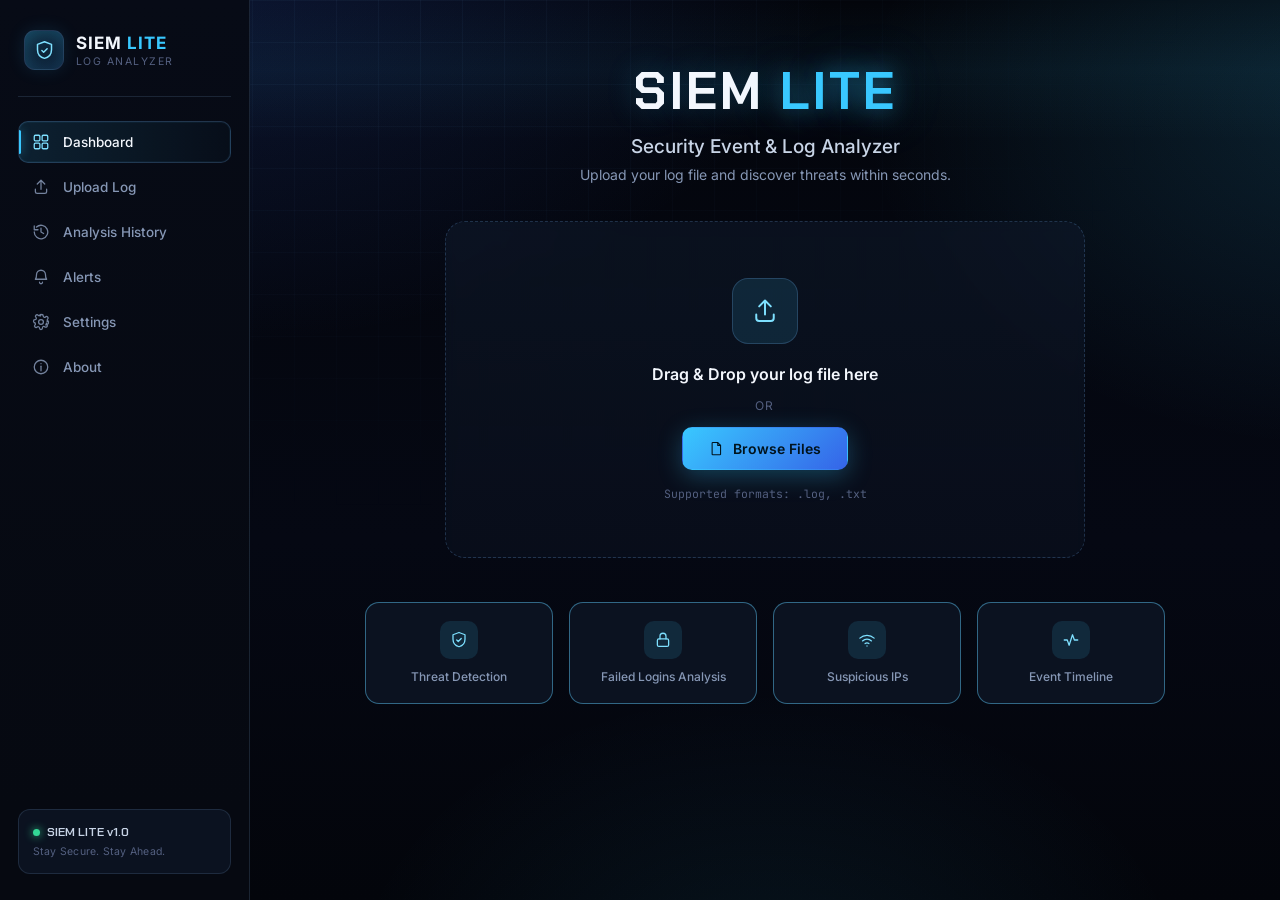
<file: templates/index.html>
<!DOCTYPE html>
<html lang="en">
<head>
<meta charset="UTF-8" />
<meta name="viewport" content="width=device-width, initial-scale=1.0" />
<title>SIEM Lite — Security Event &amp; Log Analyzer</title>
<style>
  @import url('https://fonts.googleapis.com/css2?family=Chakra+Petch:wght@400;500;600;700&family=Inter:wght@400;500;600;700;800&family=JetBrains+Mono:wght@400;500;600&display=swap');

  /* ============ TOKENS ============ */
  :root{
    --bg-void:#03050b;
    --bg-deep:#070b16;
    --bg-panel:#0b1220;
    --bg-panel-raised:#101a2c;
    --bg-panel-hover:#131f34;
    --border-soft:rgba(149, 194, 243, 0.14);
    --border-med:rgba(110,168,230,.24);
    --border-strong:rgba(96,207,255,.45);
    --accent:#39c8ff;
    --accent-2:#7ee0ff;
    --accent-dim:rgba(57,200,255,.12);
    --accent-glow:rgba(57,200,255,.55);
    --blue-deep:#3564e8;
    --critical:#fb4a5b;
    --critical-dim:rgba(251,74,91,.14);
    --high:#ff9d42;
    --high-dim:rgba(255,157,66,.14);
    --medium:#ffd23f;
    --medium-dim:rgba(255,210,63,.14);
    --low:#4a8dff;
    --low-dim:rgba(74,141,255,.14);
    --good:#33d996;
    --text-0:#f3f7fd;
    --text-1:#c8d4e6;
    --text-2:#8697b5;
    --text-3:#546080;
    --font-display:'Chakra Petch',sans-serif;
    --font-body:'Inter',sans-serif;
    --font-mono:'JetBrains Mono',monospace;
    --ease:cubic-bezier(.4,0,.2,1);
    --sidebar-w:250px;
    --sidebar-w-rail:76px;
  }

  *,*::before,*::after{box-sizing:border-box;}
  html,body{height:100%;}
  body{
    margin:0;
    background:var(--bg-void);
    color:var(--text-1);
    font-family:var(--font-body);
    -webkit-font-smoothing:antialiased;
    overflow-x:hidden;
  }
  h1,h2,h3,h4{margin:0;font-family:var(--font-display);color:var(--text-0);}
  p{margin:0;}
  ul{list-style:none;margin:0;padding:0;}
  button{font-family:inherit;}
  a{color:inherit;text-decoration:none;}
  ::selection{background:var(--accent);color:#00131c;}

  ::-webkit-scrollbar{width:10px;height:10px;}
  ::-webkit-scrollbar-track{background:transparent;}
  ::-webkit-scrollbar-thumb{background:var(--border-med);border-radius:10px;}
  ::-webkit-scrollbar-thumb:hover{background:var(--border-strong);}

  :focus-visible{outline:2px solid var(--accent);outline-offset:2px;border-radius:4px;}

  svg.icon{width:18px;height:18px;stroke:currentColor;fill:none;stroke-width:1.7;stroke-linecap:round;stroke-linejoin:round;flex-shrink:0;}

  /* ============ AMBIENT BACKGROUND ============ */
  .ambient{
    position:fixed;inset:0;z-index:0;pointer-events:none;
    background:
      radial-gradient(1100px 700px at 14% -8%, rgba(53,100,232,.20), transparent 60%),
      radial-gradient(900px 620px at 106% 12%, rgba(57,200,255,.14), transparent 55%),
      radial-gradient(700px 500px at 60% 110%, rgba(57,200,255,.08), transparent 60%),
      linear-gradient(180deg,#03050b, #050813 60%, #03050b);
  }
  .ambient::before{
    content:'';position:absolute;inset:0;
    background-image:
      linear-gradient(rgba(110,168,230,.055) 1px, transparent 1px),
      linear-gradient(90deg, rgba(110,168,230,.055) 1px, transparent 1px);
    background-size:42px 42px;
    mask-image:radial-gradient(1100px 700px at 30% 0%, black, transparent 75%);
  }
  .ambient::after{
    content:'';position:absolute;left:0;right:0;height:140px;
    background:linear-gradient(180deg, transparent, rgba(57,200,255,.05), transparent);
    animation:scan 9s linear infinite;
  }
  @keyframes scan{0%{top:-160px;}100%{top:100vh;}}

  /* ============ APP SHELL ============ */
  .app{position:relative;z-index:1;display:flex;min-height:100vh;}

  /* ---------- SIDEBAR ---------- */
  .sidebar{
    width:var(--sidebar-w);flex-shrink:0;
    background:linear-gradient(180deg, var(--bg-deep), #060911 90%);
    border-right:1px solid var(--border-soft);
    display:flex;flex-direction:column;
    padding:26px 18px;
    position:sticky;top:0;height:100vh;
    transition:width .3s var(--ease);
    z-index:40;
  }
  .brand{display:flex;align-items:center;gap:12px;padding:4px 6px 26px;border-bottom:1px solid var(--border-soft);margin-bottom:18px;}
  .brand__mark{
    width:40px;height:40px;flex-shrink:0;border-radius:11px;
    display:flex;align-items:center;justify-content:center;
    background:linear-gradient(155deg, rgba(57,200,255,.18), rgba(53,100,232,.08));
    border:1px solid var(--border-med);
    color:var(--accent-2);
    box-shadow:0 0 22px rgba(57,200,255,.25) inset, 0 0 18px rgba(57,200,255,.12);
  }
  .brand__mark svg{width:21px;height:21px;}
  .brand__text{overflow:hidden;white-space:nowrap;}
  .brand__title{font-size:17px;font-weight:700;letter-spacing:.06em;color:var(--text-0);}
  .brand__title span{color:var(--accent);}
  .brand__sub{font-size:10.5px;color:var(--text-3);letter-spacing:.14em;text-transform:uppercase;margin-top:2px;}

  .nav{flex:1;display:flex;flex-direction:column;gap:3px;margin-top:6px;}
  .nav__item{
    display:flex;align-items:center;gap:13px;
    padding:11px 13px;border-radius:10px;
    color:var(--text-2);font-size:13.5px;font-weight:500;
    cursor:pointer;position:relative;
    border:1px solid transparent;
    transition:background .18s var(--ease),color .18s var(--ease),border-color .18s var(--ease);
    white-space:nowrap;overflow:hidden;
  }
  .nav__item svg{opacity:.85;}
  .nav__item:hover{background:var(--bg-panel-hover);color:var(--text-0);}
  .nav__item.is-active{
    color:var(--text-0);
    background:linear-gradient(90deg, var(--accent-dim), rgba(57,200,255,.02));
    border-color:var(--border-med);
    box-shadow:0 0 0 1px rgba(57,200,255,.05) inset;
  }
  .nav__item.is-active::before{
    content:'';position:absolute;left:-1px;top:8px;bottom:8px;width:3px;border-radius:3px;
    background:var(--accent);box-shadow:0 0 10px var(--accent-glow);
  }
  .nav__item.is-active svg{color:var(--accent-2);opacity:1;}
  .nav__label{overflow:hidden;text-overflow:ellipsis;}

  .sidebar__foot{
    margin-top:16px;padding:14px 14px 15px;border-radius:12px;
    background:var(--bg-panel);border:1px solid var(--border-soft);
    overflow:hidden;white-space:nowrap;
  }
  .sidebar__foot-title{font-family:var(--font-display);font-size:12.5px;font-weight:600;color:var(--text-1);display:flex;align-items:center;gap:7px;}
  .status-dot{width:7px;height:7px;border-radius:50%;background:var(--good);box-shadow:0 0 8px var(--good);flex-shrink:0;animation:pulse-dot 2.2s ease-in-out infinite;}
  @keyframes pulse-dot{0%,100%{opacity:1;}50%{opacity:.35;}}
  .sidebar__foot-sub{font-size:10.5px;color:var(--text-3);margin-top:5px;letter-spacing:.03em;}

  .rail-toggle{display:none;}

  /* ---------- MOBILE TOPBAR ---------- */
  .mobile-topbar{display:none;}

  /* ---------- MAIN ---------- */
  .main{flex:1;min-width:0;padding:34px 40px 60px;position:relative;}

  .screen{display:none;}
  .screen.is-active{display:block;animation:fade-up .5s var(--ease);}
  @keyframes fade-up{from{opacity:0;transform:translateY(10px);}to{opacity:1;transform:translateY(0);}}

  /* ============ HOME / UPLOAD SCREEN ============ */
  .hero{max-width:760px;margin:2.5vh auto 0;text-align:center;padding:0 10px;}
  .hero__logo{font-family:var(--font-display);font-weight:700;font-size:clamp(34px,5vw,52px);letter-spacing:.05em;color:var(--text-0);text-shadow:0 0 30px rgba(57,200,255,.25);}
  .hero__logo span{color:var(--accent);text-shadow:0 0 24px var(--accent-glow), 0 0 60px rgba(57,200,255,.3);}
  .hero__tagline{margin-top:10px;font-size:clamp(15px,2vw,19px);color:var(--text-1);font-weight:500;}
  .hero__desc{margin-top:8px;font-size:14px;color:var(--text-2);}

  .dropzone{
    margin:38px auto 0;max-width:640px;
    border:1.5px dashed var(--border-med);
    border-radius:20px;
    padding:56px 30px;
    background:linear-gradient(180deg, rgba(16,26,44,.55), rgba(11,18,32,.55));
    backdrop-filter:blur(6px);
    cursor:pointer;
    transition:border-color .25s var(--ease), box-shadow .25s var(--ease), background .25s var(--ease), transform .2s var(--ease);
    position:relative;
    text-align:center;
  }
  .dropzone:hover{border-color:var(--border-strong);}
  .dropzone.is-dragover{
    border-color:var(--accent);
    background:linear-gradient(180deg, rgba(57,200,255,.09), rgba(11,18,32,.6));
    box-shadow:0 0 0 1px rgba(57,200,255,.2) inset, 0 0 50px rgba(57,200,255,.18);
    transform:scale(1.012);
  }
  .dropzone.is-error{border-color:var(--critical);box-shadow:0 0 40px rgba(251,74,91,.18);}
  .dropzone__icon{
    width:66px;height:66px;margin:0 auto 20px;border-radius:16px;
    display:flex;align-items:center;justify-content:center;
    background:var(--accent-dim);border:1px solid var(--border-med);
    color:var(--accent-2);
    animation:float 3.6s ease-in-out infinite;
  }
  @keyframes float{0%,100%{transform:translateY(0);}50%{transform:translateY(-7px);}}
  .dropzone__icon svg{width:30px;height:30px;}
  .dropzone__title{font-size:16px;color:var(--text-0);font-weight:600;font-family:var(--font-body);}
  .dropzone__or{font-size:12px;color:var(--text-3);margin:14px 0;text-transform:uppercase;letter-spacing:.12em;}
  .btn{
    display:inline-flex;align-items:center;gap:9px;justify-content:center;
    padding:12px 26px;border-radius:10px;border:1px solid var(--border-med);
    font-size:14px;font-weight:600;cursor:pointer;transition:all .2s var(--ease);
  }
  .btn-primary{
    background:linear-gradient(135deg, var(--accent), var(--blue-deep));
    color:#01131d;border-color:transparent;
    box-shadow:0 6px 24px rgba(57,200,255,.28);
  }
  .btn-primary:hover{filter:brightness(1.08);transform:translateY(-1px);box-shadow:0 10px 30px rgba(57,200,255,.38);}
  .btn-ghost{background:var(--bg-panel-raised);color:var(--text-1);}
  .btn-ghost:hover{background:var(--bg-panel-hover);color:var(--text-0);border-color:var(--border-strong);}
  .dropzone__formats{margin-top:16px;font-size:11.5px;color:var(--text-3);font-family:var(--font-mono);}

  .features{
    display:grid;grid-template-columns:repeat(4,1fr);gap:16px;
    max-width:800px;margin:44px auto 0;
  }
  .feature{
    padding:18px 14px;border-radius:14px;text-align:center;
    background:var(--bg-panel);border:1px solid var(--border-strong);
    transition:border-color .2s var(--ease), transform .2s var(--ease);
  }
  .feature:hover{border-color:var(--border-med);transform:translateY(-3px);}
  .feature__icon{
    width:38px;height:38px;margin:0 auto 10px;border-radius:10px;
    display:flex;align-items:center;justify-content:center;
    background:var(--accent-dim);color:var(--accent-2);
  }
  .feature__icon svg{width:18px;height:18px;}
  .feature__label{font-size:12px;color:var(--text-2);font-weight:500;line-height:1.35;}

  /* ============ SCAN OVERLAY ============ */
  .scan-overlay{
    position:fixed;inset:0;z-index:100;
    background:rgba(3,5,11,.86);backdrop-filter:blur(4px);
    display:flex;align-items:center;justify-content:center;
    opacity:0;pointer-events:none;transition:opacity .35s var(--ease);
  }
  .scan-overlay.is-visible{opacity:1;pointer-events:all;}
  .scan-card{
    width:min(520px,90vw);padding:34px 34px 30px;border-radius:18px;
    background:var(--bg-panel-raised);border:1px solid var(--border-med);
    box-shadow:0 30px 80px rgba(0,0,0,.5), 0 0 60px rgba(57,200,255,.08);
  }
  .scan-card__head{display:flex;align-items:center;gap:14px;margin-bottom:22px;}
  .scan-radar{width:44px;height:44px;border-radius:50%;border:2px solid var(--border-med);position:relative;flex-shrink:0;display:flex;align-items:center;justify-content:center;color:var(--accent-2);}
  .scan-radar::before{content:'';position:absolute;inset:-2px;border-radius:50%;border:2px solid transparent;border-top-color:var(--accent);animation:spin 1.1s linear infinite;}
  .scan-radar svg{width:19px;height:19px;}
  @keyframes spin{to{transform:rotate(360deg);}}
  .scan-card__file{font-size:14px;color:var(--text-0);font-weight:600;}
  .scan-card__meta{font-size:11.5px;color:var(--text-3);font-family:var(--font-mono);margin-top:2px;}

  .scan-log{height:150px;font-family:var(--font-mono);font-size:12.5px;color:var(--text-2);line-height:1.9;overflow:hidden;}
  .scan-log__line{opacity:0;transform:translateY(4px);transition:opacity .3s var(--ease), transform .3s var(--ease);display:flex;gap:8px;}
  .scan-log__line.is-shown{opacity:1;transform:translateY(0);}
  .scan-log__line .chev{color:var(--accent);flex-shrink:0;}
  .scan-log__line.is-done{color:var(--good);}

  .scan-progress{margin-top:20px;}
  .scan-progress__track{height:6px;border-radius:6px;background:var(--bg-panel);overflow:hidden;border:1px solid var(--border-soft);}
  .scan-progress__fill{height:100%;width:0%;border-radius:6px;background:linear-gradient(90deg,var(--blue-deep),var(--accent));box-shadow:0 0 14px var(--accent-glow);transition:width .25s linear;}
  .scan-progress__pct{margin-top:9px;font-size:11.5px;color:var(--text-3);font-family:var(--font-mono);display:flex;justify-content:space-between;}

  /* ============ DASHBOARD SCREEN ============ */
  .dash-head{display:flex;align-items:flex-start;justify-content:space-between;gap:20px;flex-wrap:wrap;margin-bottom:26px;}
  .dash-head h1{font-size:26px;letter-spacing:.02em;}
  .dash-head__sub{font-size:13.5px;color:var(--text-2);margin-top:6px;}
  .dash-head__actions{display:flex;gap:10px;}

  .stat-grid{display:grid;grid-template-columns:repeat(5,1fr);gap:16px;margin-bottom:20px;}
  .card{
    background:var(--bg-panel);border:1px solid var(--border-soft);border-radius:16px;
    padding:20px 20px 18px;position:relative;overflow:hidden;
  }
  .stat-card{display:flex;flex-direction:column;gap:6px;}
  .stat-card__top{display:flex;align-items:center;justify-content:space-between;}
  .stat-card__label{font-size:11.5px;color:var(--text-2);text-transform:uppercase;letter-spacing:.09em;font-weight:600;}
  .stat-card__icon{width:30px;height:30px;border-radius:8px;display:flex;align-items:center;justify-content:center;background:var(--accent-dim);color:var(--accent-2);}
  .stat-card__icon svg{width:15px;height:15px;}
  .stat-card__value{font-family:var(--font-display);font-size:30px;font-weight:700;color:var(--text-0);letter-spacing:.01em;}
  .stat-card__delta{font-size:12px;font-weight:600;display:flex;align-items:center;gap:4px;}
  .delta-up-bad{color:var(--critical);}
  .delta-up-good{color:var(--good);}
  .delta-down-good{color:var(--good);}
  .delta-flat{color:var(--text-3);}

  .stat-card--score .stat-card__top{margin-bottom:2px;}
  .score-wrap{display:flex;align-items:center;gap:14px;}
  .score-ring{width:64px;height:64px;flex-shrink:0;position:relative;}
  .score-ring svg{width:100%;height:100%;transform:rotate(-90deg);}
  .score-ring__value{position:absolute;inset:0;display:flex;align-items:center;justify-content:center;font-family:var(--font-display);font-size:16px;font-weight:700;color:var(--text-0);}
  .risk-badge{display:inline-flex;align-items:center;gap:5px;font-size:10.5px;font-weight:700;letter-spacing:.05em;text-transform:uppercase;padding:3px 9px;border-radius:20px;margin-top:2px;}
  .risk-badge.high{background:var(--high-dim);color:var(--high);}
  .risk-badge.critical{background:var(--critical-dim);color:var(--critical);}
  .risk-badge.medium{background:var(--medium-dim);color:var(--medium);}
  .risk-badge.low{background:var(--low-dim);color:var(--low);}

  .chart-grid{display:grid;grid-template-columns:1.05fr 1.55fr 1.2fr;gap:16px;margin-bottom:20px;align-items:stretch;}
  .card__head{display:flex;align-items:center;justify-content:space-between;margin-bottom:16px;}
  .card__title{font-size:13.5px;font-weight:600;color:var(--text-0);font-family:var(--font-body);}
  .card__hint{font-size:11px;color:var(--text-3);}

  .donut-wrap{display:flex;align-items:center;gap:18px;}
  .donut{width:132px;height:132px;flex-shrink:0;position:relative;}
  .donut svg{width:100%;height:100%;transform:rotate(-90deg);}
  .donut__center{position:absolute;inset:0;display:flex;flex-direction:column;align-items:center;justify-content:center;}
  .donut__center-val{font-family:var(--font-display);font-size:17px;font-weight:700;color:var(--text-0);}
  .donut__center-lbl{font-size:9px;color:var(--text-3);text-transform:uppercase;letter-spacing:.08em;}
  .legend{display:flex;flex-direction:column;gap:10px;flex:1;}
  .legend__row{display:flex;align-items:center;gap:9px;font-size:12.5px;}
  .legend__swatch{width:9px;height:9px;border-radius:3px;flex-shrink:0;}
  .legend__name{color:var(--text-1);flex:1;}
  .legend__val{color:var(--text-2);font-family:var(--font-mono);font-size:11.5px;}

  .linechart{width:100%;height:168px;}
  .linechart svg{width:100%;height:100%;overflow:visible;}
  .linechart__labels{display:flex;justify-content:space-between;margin-top:6px;font-size:10px;color:var(--text-3);font-family:var(--font-mono);}

  .barchart{display:flex;flex-direction:column;gap:13px;}
  .bar-row__top{display:flex;justify-content:space-between;font-size:12px;margin-bottom:6px;}
  .bar-row__name{color:var(--text-1);}
  .bar-row__val{color:var(--text-2);font-family:var(--font-mono);font-size:11.5px;}
  .bar-track{height:8px;border-radius:8px;background:var(--bg-panel-raised);overflow:hidden;}
  .bar-fill{height:100%;width:0%;border-radius:8px;background:linear-gradient(90deg,var(--blue-deep),var(--accent));box-shadow:0 0 10px rgba(57,200,255,.35);transition:width 1.1s var(--ease);}

  .bottom-grid{display:grid;grid-template-columns:1.55fr 1fr;gap:16px;}

  .ip-table{width:100%;border-collapse:collapse;font-size:12.5px;}
  .ip-table thead th{text-align:left;font-size:10.5px;text-transform:uppercase;letter-spacing:.07em;color:var(--text-3);font-weight:600;padding:0 10px 10px;border-bottom:1px solid var(--border-soft);}
  .ip-table tbody td{padding:12px 10px;border-bottom:1px solid var(--border-soft);color:var(--text-1);vertical-align:middle;}
  .ip-table tbody tr:last-child td{border-bottom:none;}
  .ip-table tbody tr{transition:background .15s var(--ease);}
  .ip-table tbody tr:hover{background:var(--bg-panel-hover);}
  .ip-mono{font-family:var(--font-mono);color:var(--text-0);font-size:12px;}
  .risk-pill{display:inline-flex;align-items:center;gap:5px;font-size:10.5px;font-weight:700;padding:3px 9px;border-radius:20px;text-transform:uppercase;letter-spacing:.04em;}
  .risk-pill::before{content:'';width:6px;height:6px;border-radius:50%;}
  .risk-pill.high{background:var(--high-dim);color:var(--high);}
  .risk-pill.high::before{background:var(--high);}
  .risk-pill.medium{background:var(--medium-dim);color:var(--medium);}
  .risk-pill.medium::before{background:var(--medium);}
  .risk-pill.low{background:var(--low-dim);color:var(--low);}
  .risk-pill.low::before{background:var(--low);}
  .row-actions{display:flex;gap:8px;}
  .icon-btn{width:28px;height:28px;border-radius:7px;display:flex;align-items:center;justify-content:center;background:var(--bg-panel-raised);border:1px solid var(--border-soft);color:var(--text-2);cursor:pointer;transition:all .15s var(--ease);}
  .icon-btn:hover{color:var(--accent-2);border-color:var(--border-med);background:var(--accent-dim);}
  .icon-btn svg{width:14px;height:14px;}
  .icon-btn.danger:hover{color:var(--critical);border-color:rgba(251,74,91,.35);background:var(--critical-dim);}

  .event-list{display:flex;flex-direction:column;gap:2px;}
  .event-item{display:flex;gap:12px;align-items:flex-start;padding:11px 4px;border-bottom:1px solid var(--border-soft);}
  .event-item:last-child{border-bottom:none;}
  .event-item__icon{width:30px;height:30px;border-radius:9px;flex-shrink:0;display:flex;align-items:center;justify-content:center;background:var(--critical-dim);color:var(--critical);}
  .event-item__icon svg{width:14px;height:14px;}
  .event-item__title{font-size:12.5px;color:var(--text-0);font-weight:600;}
  .event-item__time{font-size:11px;color:var(--text-3);font-family:var(--font-mono);margin-top:2px;}

  /* ============ SECTION HEAD (History / Alerts / Settings / About) ============ */
  .section-head{display:flex;align-items:flex-start;justify-content:space-between;gap:20px;flex-wrap:wrap;margin-bottom:24px;}
  .section-head h1{font-size:24px;letter-spacing:.02em;}
  .section-head__sub{font-size:13.5px;color:var(--text-2);margin-top:6px;}
  .section-head__actions{display:flex;gap:10px;}

  /* ---------- empty / loading state ---------- */
  .empty-state{max-width:420px;margin:8vh auto 0;text-align:center;}
  .empty-state__icon{width:60px;height:60px;margin:0 auto 18px;border-radius:16px;background:var(--accent-dim);border:1px solid var(--border-med);display:flex;align-items:center;justify-content:center;color:var(--accent-2);}
  .empty-state__icon svg{width:26px;height:26px;}
  .empty-state h3{font-size:17px;margin-bottom:8px;}
  .empty-state p{font-size:13px;color:var(--text-2);line-height:1.6;}
  .loading-row{text-align:center;padding:40px 0;color:var(--text-3);font-size:13px;}

  /* ---------- history ---------- */
  .history-list{display:flex;flex-direction:column;gap:10px;}
  .history-row{
    display:flex;align-items:center;gap:16px;padding:15px 18px;border-radius:14px;
    background:var(--bg-panel);border:1px solid var(--border-soft);cursor:pointer;
    transition:border-color .2s var(--ease), transform .2s var(--ease), background .2s var(--ease);
  }
  .history-row:hover{border-color:var(--border-med);background:var(--bg-panel-hover);transform:translateX(2px);}
  .history-row__score{
    width:44px;height:44px;border-radius:12px;flex-shrink:0;display:flex;align-items:center;justify-content:center;
    font-family:var(--font-display);font-weight:700;font-size:13.5px;color:#04121b;
  }
  .history-row__body{flex:1;min-width:0;}
  .history-row__file{font-size:13.5px;color:var(--text-0);font-weight:600;white-space:nowrap;overflow:hidden;text-overflow:ellipsis;}
  .history-row__meta{font-size:11.5px;color:var(--text-3);font-family:var(--font-mono);margin-top:3px;}
  .history-row__stats{display:flex;gap:18px;flex-shrink:0;}
  .history-row__stat{text-align:center;min-width:44px;}
  .history-row__stat-val{font-family:var(--font-mono);font-size:13px;color:var(--text-1);}
  .history-row__stat-lbl{font-size:9.5px;color:var(--text-3);text-transform:uppercase;letter-spacing:.06em;margin-top:2px;}

  /* ---------- alerts ---------- */
  .alerts-list{display:flex;flex-direction:column;gap:12px;}
  .alert-card{
    display:flex;gap:14px;align-items:flex-start;padding:16px 18px;border-radius:14px;
    background:var(--bg-panel);border:1px solid var(--border-soft);border-left-width:3px;
  }
  .alert-card.critical{border-left-color:var(--critical);}
  .alert-card.high{border-left-color:var(--high);}
  .alert-card__icon{width:34px;height:34px;border-radius:10px;flex-shrink:0;display:flex;align-items:center;justify-content:center;}
  .alert-card.critical .alert-card__icon{background:var(--critical-dim);color:var(--critical);}
  .alert-card.high .alert-card__icon{background:var(--high-dim);color:var(--high);}
  .alert-card__icon svg{width:16px;height:16px;}
  .alert-card__body{flex:1;min-width:0;}
  .alert-card__title{font-size:13.5px;color:var(--text-0);font-weight:600;}
  .alert-card__meta{font-size:11.5px;color:var(--text-3);margin-top:4px;font-family:var(--font-mono);}
  .alert-card__actions{flex-shrink:0;}

  /* ---------- settings ---------- */
  .form-row{display:grid;grid-template-columns:1fr 1fr;gap:18px;margin-bottom:20px;}
  .form-field{display:flex;flex-direction:column;gap:7px;}
  .form-field--full{grid-column:1 / -1;}
  .form-field label{font-size:12px;font-weight:600;color:var(--text-1);}
  .form-field__hint{font-size:11px;color:var(--text-3);line-height:1.5;}
  .form-input{
    background:var(--bg-panel-raised);border:1px solid var(--border-soft);border-radius:9px;
    padding:10px 13px;color:var(--text-0);font-size:13px;font-family:var(--font-body);width:100%;
    transition:border-color .18s var(--ease);
  }
  .form-input:focus{outline:none;border-color:var(--border-strong);}
  .toggle-row{display:flex;align-items:center;justify-content:space-between;gap:16px;padding:16px 0;border-top:1px solid var(--border-soft);}
  .toggle-row__label{font-size:13px;color:var(--text-0);font-weight:600;}
  .toggle-row__hint{font-size:11.5px;color:var(--text-3);margin-top:2px;}
  .switch{position:relative;width:42px;height:24px;flex-shrink:0;display:inline-block;}
  .switch input{opacity:0;width:0;height:0;position:absolute;}
  .switch__track{position:absolute;inset:0;background:var(--bg-panel-raised);border:1px solid var(--border-med);border-radius:20px;cursor:pointer;transition:background .2s var(--ease);}
  .switch__track::before{content:'';position:absolute;width:16px;height:16px;left:2px;top:2px;background:var(--text-2);border-radius:50%;transition:all .2s var(--ease);}
  .switch input:checked + .switch__track{background:var(--accent-dim);border-color:var(--border-strong);}
  .switch input:checked + .switch__track::before{transform:translateX(18px);background:var(--accent);box-shadow:0 0 8px var(--accent-glow);}
  .settings-actions{display:flex;gap:10px;margin-top:22px;}
  .settings-saved-hint{font-size:11.5px;color:var(--text-3);margin-top:12px;font-family:var(--font-mono);}

  /* ---------- about ---------- */
  .about-hero{text-align:center;max-width:580px;margin:0 auto 30px;}
  .about-hero__badge{width:56px;height:56px;margin:0 auto 16px;border-radius:15px;background:var(--accent-dim);border:1px solid var(--border-med);display:flex;align-items:center;justify-content:center;color:var(--accent-2);}
  .about-hero__badge svg{width:26px;height:26px;}
  .about-hero h2{font-size:22px;margin-bottom:8px;}
  .about-hero p{font-size:13.5px;color:var(--text-2);line-height:1.65;}
  .about-stats{display:grid;grid-template-columns:repeat(3,1fr);gap:16px;max-width:640px;margin:0 auto 28px;}
  .about-stat{padding:18px;border-radius:14px;background:var(--bg-panel);border:1px solid var(--border-soft);text-align:center;}
  .about-stat__val{font-family:var(--font-display);font-size:22px;font-weight:700;color:var(--text-0);}
  .about-stat__lbl{font-size:10.5px;color:var(--text-3);text-transform:uppercase;letter-spacing:.06em;margin-top:4px;}
  .about-card{max-width:640px;margin:0 auto;}
  .about-features{display:flex;flex-direction:column;gap:2px;}
  .about-feature{display:flex;gap:12px;align-items:flex-start;padding:13px 4px;border-bottom:1px solid var(--border-soft);}
  .about-feature:last-child{border-bottom:none;}
  .about-feature__icon{width:30px;height:30px;border-radius:9px;flex-shrink:0;display:flex;align-items:center;justify-content:center;background:var(--accent-dim);color:var(--accent-2);}
  .about-feature__icon svg{width:14px;height:14px;}
  .about-feature__title{font-size:12.5px;color:var(--text-0);font-weight:600;}
  .about-feature__desc{font-size:11.5px;color:var(--text-3);margin-top:2px;line-height:1.5;}

  /* ============ TOAST ============ */
  .toast-stack{position:fixed;bottom:24px;right:24px;z-index:200;display:flex;flex-direction:column;gap:10px;align-items:flex-end;}
  .toast{
    background:var(--bg-panel-raised);border:1px solid var(--border-med);border-radius:11px;
    padding:12px 16px;font-size:13px;color:var(--text-0);
    display:flex;align-items:center;gap:10px;
    box-shadow:0 12px 34px rgba(0,0,0,.4);
    transform:translateX(20px);opacity:0;transition:all .3s var(--ease);
    max-width:320px;
  }
  .toast.is-shown{transform:translateX(0);opacity:1;}
  .toast svg{width:16px;height:16px;color:var(--good);flex-shrink:0;}

  /* ============ RESPONSIVE ============ */
  @media (max-width:1180px){
    .chart-grid{grid-template-columns:1fr 1fr;}
    .chart-grid .card:nth-child(3){grid-column:span 2;}
    .stat-grid{grid-template-columns:repeat(3,1fr);}
  }
  @media (max-width:1020px){
    :root{--sidebar-w:76px;}
    .nav__label,.brand__text,.sidebar__foot{display:none;}
    .brand{justify-content:center;padding-bottom:20px;}
    .nav__item{justify-content:center;padding:12px;}
    .nav__item.is-active::before{left:2px;}
    .sidebar{padding:22px 12px;}
  }
  @media (max-width:860px){
    .stat-grid{grid-template-columns:repeat(2,1fr);}
    .bottom-grid{grid-template-columns:1fr;}
    .features{grid-template-columns:repeat(2,1fr);}
  }
  @media (max-width:760px){
    .sidebar{position:fixed;left:0;top:0;width:min(78vw,290px);transform:translateX(-100%);transition:transform .3s var(--ease);box-shadow:30px 0 60px rgba(0,0,0,.5);}
    .sidebar.is-open{transform:translateX(0);}
    .sidebar .nav__label,.sidebar .brand__text,.sidebar .sidebar__foot{display:block;}
    .sidebar{padding:26px 18px;}
    .nav__item{justify-content:flex-start;}
    .mobile-topbar{
      display:flex;align-items:center;justify-content:space-between;gap:12px;
      position:sticky;top:0;z-index:35;padding:14px 18px;
      background:rgba(5,8,19,.85);backdrop-filter:blur(10px);border-bottom:1px solid var(--border-soft);
      width:100%;
    }
    .mobile-topbar__brand{display:flex;align-items:center;gap:9px;font-family:var(--font-display);font-weight:700;color:var(--text-0);font-size:15px;letter-spacing:.04em;}
    .mobile-topbar__brand svg{width:19px;height:19px;color:var(--accent-2);}
    .hamburger{width:38px;height:38px;border-radius:9px;background:var(--bg-panel-raised);border:1px solid var(--border-soft);color:var(--text-1);display:flex;align-items:center;justify-content:center;cursor:pointer;}
    .app{flex-direction:column;}
    .main{padding:22px 16px 50px;}
    .scrim{position:fixed;inset:0;background:rgba(0,0,0,.5);z-index:39;opacity:0;pointer-events:none;transition:opacity .3s var(--ease);}
    .scrim.is-visible{opacity:1;pointer-events:all;}
  }
  @media (max-width:640px){
    .chart-grid{grid-template-columns:1fr;}
    .chart-grid .card:nth-child(3){grid-column:span 1;}
    .stat-grid{grid-template-columns:1fr 1fr;}
    .dropzone{padding:40px 18px;}
    .features{grid-template-columns:1fr 1fr;}
    .dash-head{flex-direction:column;}
    .section-head{flex-direction:column;}
    .form-row{grid-template-columns:1fr;}
    .about-stats{grid-template-columns:1fr;}
    .history-row{flex-wrap:wrap;}
    .history-row__stats{width:100%;justify-content:space-between;}
  }
  @media (max-width:460px){
    .stat-grid{grid-template-columns:1fr;}
  }

  @media (prefers-reduced-motion:reduce){
    *{animation-duration:.001s !important;animation-iteration-count:1 !important;transition-duration:.001s !important;}
  }
</style>
</head>
<body>

<svg style="display:none">
  <symbol id="i-shield" viewBox="0 0 24 24"><path d="M12 2 4 5v6c0 5 3.4 8.7 8 10 4.6-1.3 8-5 8-10V5l-8-3Z"/><path d="m9 12 2 2 4-4"/></symbol>
  <symbol id="i-grid" viewBox="0 0 24 24"><rect x="3" y="3" width="7.5" height="7.5" rx="1.5"/><rect x="13.5" y="3" width="7.5" height="7.5" rx="1.5"/><rect x="3" y="13.5" width="7.5" height="7.5" rx="1.5"/><rect x="13.5" y="13.5" width="7.5" height="7.5" rx="1.5"/></symbol>
  <symbol id="i-upload" viewBox="0 0 24 24"><path d="M12 15V4"/><path d="m7 8 5-5 5 5"/><path d="M4.5 15v3a2.5 2.5 0 0 0 2.5 2.5h10a2.5 2.5 0 0 0 2.5-2.5v-3"/></symbol>
  <symbol id="i-history" viewBox="0 0 24 24"><path d="M3 12a9 9 0 1 0 3-6.7"/><path d="M3 4v5h5"/><path d="M12 7v5l3.5 2"/></symbol>
  <symbol id="i-bell" viewBox="0 0 24 24"><path d="M6 9a6 6 0 1 1 12 0c0 4.5 1.5 6 1.5 6h-15S6 13.5 6 9Z"/><path d="M10 19a2 2 0 0 0 4 0"/></symbol>
  <symbol id="i-gear" viewBox="0 0 24 24"><circle cx="12" cy="12" r="3.2"/><path d="M19.4 13.5a1.7 1.7 0 0 0 .35 1.9l.06.06a2 2 0 1 1-2.9 2.9l-.06-.06a1.7 1.7 0 0 0-1.9-.35 1.7 1.7 0 0 0-1 1.55V20a2 2 0 1 1-4 0v-.1a1.7 1.7 0 0 0-1.1-1.55 1.7 1.7 0 0 0-1.9.35l-.06.06a2 2 0 1 1-2.9-2.9l.06-.06a1.7 1.7 0 0 0 .35-1.9 1.7 1.7 0 0 0-1.55-1H4a2 2 0 1 1 0-4h.1a1.7 1.7 0 0 0 1.55-1.1 1.7 1.7 0 0 0-.35-1.9l-.06-.06a2 2 0 1 1 2.9-2.9l.06.06a1.7 1.7 0 0 0 1.9.35H10a1.7 1.7 0 0 0 1-1.55V4a2 2 0 1 1 4 0v.1a1.7 1.7 0 0 0 1 1.55 1.7 1.7 0 0 0 1.9-.35l.06-.06a2 2 0 1 1 2.9 2.9l-.06.06a1.7 1.7 0 0 0-.35 1.9V10a1.7 1.7 0 0 0 1.55 1H20a2 2 0 1 1 0 4h-.1a1.7 1.7 0 0 0-1.5 1Z"/></symbol>
  <symbol id="i-info" viewBox="0 0 24 24"><circle cx="12" cy="12" r="9"/><path d="M12 11v6"/><path d="M12 7.5h.01"/></symbol>
  <symbol id="i-download" viewBox="0 0 24 24"><path d="M12 3v13"/><path d="m6 11 6 6 6-6"/><path d="M4.5 20.5h15"/></symbol>
  <symbol id="i-eye" viewBox="0 0 24 24"><path d="M2.5 12S6 5.5 12 5.5 21.5 12 21.5 12 18 18.5 12 18.5 2.5 12 2.5 12Z"/><circle cx="12" cy="12" r="2.6"/></symbol>
  <symbol id="i-ban" viewBox="0 0 24 24"><circle cx="12" cy="12" r="9"/><path d="m5.6 5.6 12.8 12.8"/></symbol>
  <symbol id="i-activity" viewBox="0 0 24 24"><path d="M3 12h4l2.5 7L14 5l2.5 7H21"/></symbol>
  <symbol id="i-users" viewBox="0 0 24 24"><circle cx="9" cy="8" r="3.3"/><path d="M2.8 19c.7-3.3 3.2-5 6.2-5s5.5 1.7 6.2 5"/><circle cx="17.5" cy="8.5" r="2.6"/><path d="M16 13.7c1.9.4 3.6 1.7 4.2 4.3"/></symbol>
  <symbol id="i-wifi" viewBox="0 0 24 24"><path d="M2.5 9.5a14 14 0 0 1 19 0"/><path d="M6 13.2a9 9 0 0 1 12 0"/><path d="M9.5 16.8a4.2 4.2 0 0 1 5 0"/><path d="M12 20h.01"/></symbol>
  <symbol id="i-file" viewBox="0 0 24 24"><path d="M6 2.5h8l4.5 4.5V21a1 1 0 0 1-1 1H6a1 1 0 0 1-1-1V3.5a1 1 0 0 1 1-1Z"/><path d="M14 2.5V7h4.5"/></symbol>
  <symbol id="i-check" viewBox="0 0 24 24"><circle cx="12" cy="12" r="9"/><path d="m8.5 12.5 2.3 2.3 4.7-5.1"/></symbol>
  <symbol id="i-alert" viewBox="0 0 24 24"><path d="M10.4 3.6 2.2 18a1.8 1.8 0 0 0 1.6 2.7h16.4a1.8 1.8 0 0 0 1.6-2.7L13.6 3.6a1.8 1.8 0 0 0-3.2 0Z"/><path d="M12 9.5v4.2"/><path d="M12 17h.01"/></symbol>
  <symbol id="i-menu" viewBox="0 0 24 24"><path d="M3.5 6.5h17"/><path d="M3.5 12h17"/><path d="M3.5 17.5h17"/></symbol>
  <symbol id="i-x" viewBox="0 0 24 24"><path d="m5 5 14 14"/><path d="m19 5-14 14"/></symbol>
  <symbol id="i-lock" viewBox="0 0 24 24"><rect x="4.5" y="10.5" width="15" height="10" rx="2"/><path d="M8 10.5V7a4 4 0 0 1 8 0v3.5"/></symbol>
  <symbol id="i-terminal" viewBox="0 0 24 24"><path d="m5 7 5 5-5 5"/><path d="M12 17h7"/></symbol>
  <symbol id="i-refresh" viewBox="0 0 24 24"><path d="M20 11A8 8 0 0 0 6.3 6.3L4 8.6"/><path d="M4 4v4.6h4.6"/><path d="M4 13a8 8 0 0 0 13.7 4.7l2.3-2.3"/><path d="M20 20v-4.6h-4.6"/></symbol>
</svg>

<div class="ambient"></div>

<div class="scrim" id="scrim"></div>

<div class="app">

  <aside class="sidebar" id="sidebar">
    <div class="brand">
      <div class="brand__mark"><svg class="icon"><use href="#i-shield"/></svg></div>
      <div class="brand__text">
        <div class="brand__title">SIEM <span>LITE</span></div>
        <div class="brand__sub">Log Analyzer</div>
      </div>
    </div>

    <nav class="nav">
      <div class="nav__item is-active" data-nav="dashboard">
        <svg class="icon"><use href="#i-grid"/></svg><span class="nav__label">Dashboard</span>
      </div>
      <div class="nav__item" data-nav="upload">
        <svg class="icon"><use href="#i-upload"/></svg><span class="nav__label">Upload Log</span>
      </div>
      <div class="nav__item" data-nav="history">
        <svg class="icon"><use href="#i-history"/></svg><span class="nav__label">Analysis History</span>
      </div>
      <div class="nav__item" data-nav="alerts">
        <svg class="icon"><use href="#i-bell"/></svg><span class="nav__label">Alerts</span>
      </div>
      <div class="nav__item" data-nav="settings">
        <svg class="icon"><use href="#i-gear"/></svg><span class="nav__label">Settings</span>
      </div>
      <div class="nav__item" data-nav="about">
        <svg class="icon"><use href="#i-info"/></svg><span class="nav__label">About</span>
      </div>
    </nav>

    <div class="sidebar__foot">
      <div class="sidebar__foot-title"><span class="status-dot"></span> SIEM LITE v1.0</div>
      <div class="sidebar__foot-sub">Stay Secure. Stay Ahead.</div>
    </div>
  </aside>

  <div style="flex:1;min-width:0;display:flex;flex-direction:column;">
    <div class="mobile-topbar">
      <div class="mobile-topbar__brand"><svg class="icon"><use href="#i-shield"/></svg>SIEM LITE</div>
      <div class="hamburger" id="hamburger"><svg class="icon"><use href="#i-menu"/></svg></div>
    </div>

    <main class="main">

      <!-- ============ HOME / UPLOAD SCREEN ============ -->
      <section class="screen is-active" id="screen-home">
        <div class="hero">
          <h1 class="hero__logo">SIEM <span>LITE</span></h1>
          <p class="hero__tagline">Security Event &amp; Log Analyzer</p>
          <p class="hero__desc">Upload your log file and discover threats within seconds.</p>
        </div>

        <div class="dropzone" id="dropzone" tabindex="0" role="button" aria-label="Upload a log file">
          <div class="dropzone__icon"><svg class="icon" style="width:28px;height:28px;"><use href="#i-upload"/></svg></div>
          <div class="dropzone__title">Drag &amp; Drop your log file here</div>
          <div class="dropzone__or">or</div>
          <button class="btn btn-primary" id="browseBtn" type="button">
            <svg class="icon" style="width:15px;height:15px;stroke:#01131d,;"><use href="#i-file"/></svg>
            Browse Files
          </button>
          <div class="dropzone__formats">Supported formats: .log, .txt</div>
        </div>

        <div class="features">
          <div class="feature"><div class="feature__icon"><svg class="icon"><use href="#i-shield"/></svg></div><div class="feature__label">Threat Detection</div></div>
          <div class="feature"><div class="feature__icon"><svg class="icon"><use href="#i-lock"/></svg></div><div class="feature__label">Failed Logins Analysis</div></div>
          <div class="feature"><div class="feature__icon"><svg class="icon"><use href="#i-wifi"/></svg></div><div class="feature__label">Suspicious IPs</div></div>
          <div class="feature"><div class="feature__icon"><svg class="icon"><use href="#i-activity"/></svg></div><div class="feature__label">Event Timeline</div></div>
        </div>
      </section>

      <!-- ============ ANALYSIS DASHBOARD SCREEN ============ -->
      <section class="screen" id="screen-dashboard">
        <div class="dash-head">
          <div>
            <h1>Analysis Dashboard</h1>
            <div class="dash-head__sub" id="dashHeadSub">Overview of your log file analysis</div>
          </div>
          <div class="dash-head__actions">
            <button class="btn btn-ghost" id="newScanBtn" type="button"><svg class="icon" style="width:14px;height:14px;"><use href="#i-refresh"/></svg>New Scan</button>
            <button class="btn btn-ghost" id="emailReportBtn" type="button"><svg class="icon" style="width:14px;height:14px;"><use href="#i-bell"/></svg>Email Report</button>
            <button class="btn btn-primary" id="downloadBtn" type="button"><svg class="icon" style="width:14px;height:14px;stroke:#01131d;"><use href="#i-download"/></svg>Download Report</button>
          </div>
        </div>

        <div class="stat-grid">
          <div class="card stat-card stat-card--score">
            <div class="stat-card__top">
              <span class="stat-card__label">Threat Score</span>
            </div>
            <div class="score-wrap">
              <div class="score-ring">
                <svg viewBox="0 0 64 64">
                  <circle cx="32" cy="32" r="27" fill="none" stroke="var(--bg-panel-raised)" stroke-width="6"/>
                  <circle id="scoreRing" cx="32" cy="32" r="27" fill="none" stroke="url(#scoreGrad)" stroke-width="6" stroke-linecap="round"/>
                  <defs>
                    <linearGradient id="scoreGrad" x1="0" y1="0" x2="1" y2="1">
                      <stop offset="0%" stop-color="#ff9d42"/>
                      <stop offset="100%" stop-color="#fb4a5b"/>
                    </linearGradient>
                  </defs>
                </svg>
                <div class="score-ring__value"><span id="scoreValue">0</span>%</div>
              </div>
              <div><span class="risk-badge" id="riskBadge">—</span></div>
            </div>
          </div>

          <div class="card stat-card">
            <div class="stat-card__top">
              <span class="stat-card__label">Failed Logins</span>
              <div class="stat-card__icon"><svg class="icon"><use href="#i-lock"/></svg></div>
            </div>
            <div class="stat-card__value" id="statFailedLogins">0</div>
            <div class="stat-card__delta delta-flat" id="deltaFailedLogins">—</div>
          </div>

          <div class="card stat-card">
            <div class="stat-card__top">
              <span class="stat-card__label">Suspicious IPs</span>
              <div class="stat-card__icon"><svg class="icon"><use href="#i-wifi"/></svg></div>
            </div>
            <div class="stat-card__value" id="statSuspiciousIps">0</div>
            <div class="stat-card__delta delta-flat" id="deltaSuspiciousIps">—</div>
          </div>

          <div class="card stat-card">
            <div class="stat-card__top">
              <span class="stat-card__label">Critical Events</span>
              <div class="stat-card__icon"><svg class="icon"><use href="#i-alert"/></svg></div>
            </div>
            <div class="stat-card__value" id="statCriticalEvents">0</div>
            <div class="stat-card__delta delta-flat" id="deltaCriticalEvents">—</div>
          </div>

          <div class="card stat-card">
            <div class="stat-card__top">
              <span class="stat-card__label">Total Events</span>
              <div class="stat-card__icon"><svg class="icon"><use href="#i-activity"/></svg></div>
            </div>
            <div class="stat-card__value" id="statTotalEvents">0</div>
            <div class="stat-card__delta delta-flat">Processed</div>
          </div>
        </div>

        <div class="chart-grid">
          <div class="card">
            <div class="card__head"><span class="card__title">Events by Severity</span></div>
            <div class="donut-wrap">
              <div class="donut">
                <svg viewBox="0 0 132 132" id="donutSvg">
                  <circle cx="66" cy="66" r="50" fill="none" stroke="var(--bg-panel-raised)" stroke-width="20"/>
                </svg>
                <div class="donut__center">
                  <div class="donut__center-val" id="donutCenterVal">0</div>
                  <div class="donut__center-lbl">Total</div>
                </div>
              </div>
              <div class="legend" id="legend"></div>
            </div>
          </div>

          <div class="card">
            <div class="card__head">
              <span class="card__title">Events Over Time</span>
              <span class="card__hint">Last 24 hours</span>
            </div>
            <div class="linechart"><svg id="lineSvg" viewBox="0 0 560 150" preserveAspectRatio="none"></svg></div>
            <div class="linechart__labels">
              <span>00:00</span><span>03:00</span><span>06:00</span><span>09:00</span><span>12:00</span><span>15:00</span><span>18:00</span><span>21:00</span>
            </div>
          </div>

          <div class="card">
            <div class="card__head"><span class="card__title">Event Types</span></div>
            <div class="barchart" id="barchart"></div>
          </div>
        </div>

        <div class="bottom-grid">
          <div class="card">
            <div class="card__head"><span class="card__title">Top Suspicious IPs</span></div>
            <div style="overflow-x:auto;">
              <table class="ip-table">
                <thead>
                  <tr><th>IP Address</th><th>Country</th><th>Risk</th><th>Events</th><th>Last Seen</th><th>Actions</th></tr>
                </thead>
                <tbody id="ipTableBody"></tbody>
              </table>
            </div>
          </div>

          <div class="card">
            <div class="card__head"><span class="card__title">Recent Critical Events</span></div>
            <div class="event-list" id="eventList"></div>
          </div>
        </div>
      </section>

      <!-- ============ ANALYSIS HISTORY SCREEN ============ -->
      <section class="screen" id="screen-history">
        <div class="section-head">
          <div>
            <h1>Analysis History</h1>
            <div class="section-head__sub">Every scan you've run, most recent first — click one to reopen it</div>
          </div>
          <div class="section-head__actions">
            <button class="btn btn-ghost" id="clearHistoryBtn" type="button">
              <svg class="icon" style="width:14px;height:14px;"><use href="#i-ban"/></svg>Clear All
            </button>
          </div>
        </div>
        <div id="historyContent"><div class="loading-row">Loading history…</div></div>
      </section>

      <!-- ============ ALERTS SCREEN ============ -->
      <section class="screen" id="screen-alerts">
        <div class="section-head">
          <div>
            <h1>Alerts</h1>
            <div class="section-head__sub">Critical events and repeat-offender accounts pulled from your recent scans</div>
          </div>
          <div class="section-head__actions">
            <button class="btn btn-ghost" id="refreshAlertsBtn" type="button">
              <svg class="icon" style="width:14px;height:14px;"><use href="#i-refresh"/></svg>Refresh
            </button>
          </div>
        </div>
        <div id="alertsContent"><div class="loading-row">Loading alerts…</div></div>
      </section>

      <!-- ============ SETTINGS SCREEN ============ -->
      <section class="screen" id="screen-settings">
        <div class="section-head">
          <div>
            <h1>Settings</h1>
            <div class="section-head__sub">Tune how SIEM Lite scores risk and manages your scan history</div>
          </div>
        </div>

        <div class="card">
          <div class="card__head"><span class="card__title">Risk Thresholds</span></div>
          <div class="form-row">
            <div class="form-field">
              <label for="highThresholdInput">High-risk failed-login threshold</label>
              <input class="form-input" type="number" id="highThresholdInput" min="2" max="50" step="1">
              <span class="form-field__hint">An IP hitting this many failed logins (or more) is flagged High risk and logged as a critical brute-force alert.</span>
            </div>
            <div class="form-field">
              <label for="mediumThresholdInput">Medium-risk failed-login threshold</label>
              <input class="form-input" type="number" id="mediumThresholdInput" min="1" max="49" step="1">
              <span class="form-field__hint">Fewer failed logins than this are treated as Low risk. Must be lower than the High-risk threshold.</span>
            </div>
            <div class="form-field">
              <label for="retentionInput">Scan history to keep</label>
              <input class="form-input" type="number" id="retentionInput" min="1" max="500" step="1">
              <span class="form-field__hint">Older scans beyond this count are pruned automatically after every upload.</span>
            </div>
          </div>

          <div class="toggle-row">
            <div>
              <div class="toggle-row__label">Enable alert generation</div>
              <div class="toggle-row__hint">Turn off to stop surfacing new items on the Alerts page.</div>
            </div>
            <label class="switch">
              <input type="checkbox" id="alertsEnabledInput">
              <span class="switch__track"></span>
            </label>
          </div>

          <div class="settings-actions">
            <button class="btn btn-primary" id="saveSettingsBtn" type="button">
              <svg class="icon" style="width:14px;height:14px;stroke:#01131d;"><use href="#i-check"/></svg>Save Settings
            </button>
            <button class="btn btn-ghost" id="resetSettingsBtn" type="button">Reset to Defaults</button>
          </div>
          <div class="settings-saved-hint" id="settingsSavedHint"></div>
        </div>

        <div class="card" style="margin-top:16px;">
          <div class="card__head">
            <span class="card__title">Email Notifications</span>
            <span class="card__hint">Send a scan report to your inbox whenever you want</span>
          </div>

          <div id="emailNotConfiguredNotice" style="display:none;background:var(--medium-dim);border:1px solid rgba(255,210,63,.3);border-radius:10px;padding:12px 14px;font-size:12.5px;color:var(--text-1);margin-bottom:18px;line-height:1.6;">
            Email sending hasn't been set up on this server yet — that's a one-time step for whoever's running SIEM Lite, not something you need to configure here. See <code style="color:var(--accent-2);">.env.example</code> in the project folder for a 5-minute walkthrough.
          </div>

          <div class="form-row">
            <div class="form-field form-field--full">
              <label for="alertEmailInput">Send reports to</label>
              <input class="form-input" type="email" id="alertEmailInput" placeholder="you@company.com">
              <span class="form-field__hint">The address that receives test emails and any report you send from the Dashboard or History.</span>
            </div>
          </div>

          <div class="settings-actions">
            <button class="btn btn-primary" id="saveSettingsBtn2" type="button">
              <svg class="icon" style="width:14px;height:14px;stroke:#01131d;"><use href="#i-check"/></svg>Save Email
            </button>
            <button class="btn btn-ghost" id="sendTestEmailBtn" type="button">
              <svg class="icon" style="width:14px;height:14px;"><use href="#i-bell"/></svg>Send Test Email
            </button>
          </div>
          <div class="settings-saved-hint" id="emailSavedHint"></div>
        </div>
      </section>

      <!-- ============ ABOUT SCREEN ============ -->
      <section class="screen" id="screen-about">
        <div class="about-hero">
          <div class="about-hero__badge"><svg class="icon"><use href="#i-shield"/></svg></div>
          <h2>SIEM <span style="color:var(--accent);">LITE</span> <span style="color:var(--text-3);font-size:15px;">v1.0</span></h2>
          <p>A lightweight log analyzer that turns raw authentication logs into a readable security picture — failed logins, suspicious IPs, brute-force attempts and a composite threat score, in seconds.</p>
        </div>

        <div class="about-stats" id="aboutStats">
          <div class="about-stat"><div class="about-stat__val">—</div><div class="about-stat__lbl">Scans Run</div></div>
          <div class="about-stat"><div class="about-stat__val">—</div><div class="about-stat__lbl">Events Processed</div></div>
          <div class="about-stat"><div class="about-stat__val">—</div><div class="about-stat__lbl">Server Uptime</div></div>
        </div>

        <div class="card about-card">
          <div class="card__head"><span class="card__title">What it does</span></div>
          <div class="about-features">
            <div class="about-feature">
              <div class="about-feature__icon"><svg class="icon"><use href="#i-lock"/></svg></div>
              <div><div class="about-feature__title">Login analysis</div><div class="about-feature__desc">Tallies successful and failed logins per user and flags accounts under repeated attack.</div></div>
            </div>
            <div class="about-feature">
              <div class="about-feature__icon"><svg class="icon"><use href="#i-wifi"/></svg></div>
              <div><div class="about-feature__title">Suspicious IP detection</div><div class="about-feature__desc">Groups failed attempts by source IP and scores each one Low, Medium or High risk.</div></div>
            </div>
            <div class="about-feature">
              <div class="about-feature__icon"><svg class="icon"><use href="#i-alert"/></svg></div>
              <div><div class="about-feature__title">Critical &amp; brute-force detection</div><div class="about-feature__desc">Surfaces explicit CRITICAL log lines plus inferred brute-force patterns as alerts.</div></div>
            </div>
            <div class="about-feature">
              <div class="about-feature__icon"><svg class="icon"><use href="#i-activity"/></svg></div>
              <div><div class="about-feature__title">Threat scoring &amp; timeline</div><div class="about-feature__desc">Combines every signal into a single 0–100 score and an hourly event timeline.</div></div>
            </div>
            <div class="about-feature">
              <div class="about-feature__icon"><svg class="icon"><use href="#i-history"/></svg></div>
              <div><div class="about-feature__title">Persistent history</div><div class="about-feature__desc">Every scan is saved so you can revisit past reports from the History tab.</div></div>
            </div>
          </div>
        </div>
      </section>

    </main>
  </div>
</div>

<input type="file" id="fileInput" accept=".log,.txt" hidden />

<!-- ============ SCAN OVERLAY ============ -->
<div class="scan-overlay" id="scanOverlay">
  <div class="scan-card">
    <div class="scan-card__head">
      <div class="scan-radar"><svg class="icon"><use href="#i-terminal"/></svg></div>
      <div>
        <div class="scan-card__file" id="scanFileName">access.log</div>
        <div class="scan-card__meta" id="scanFileMeta">2.4 MB · analyzing…</div>
      </div>
    </div>
    <div class="scan-log" id="scanLog"></div>
    <div class="scan-progress">
      <div class="scan-progress__track"><div class="scan-progress__fill" id="scanFill"></div></div>
      <div class="scan-progress__pct"><span id="scanPct">0%</span><span>Analyzing…</span></div>
    </div>
  </div>
</div>

<div class="toast-stack" id="toastStack"></div>

<script>
(function(){
  "use strict";

  var reduceMotion = window.matchMedia('(prefers-reduced-motion: reduce)').matches;

  /* ---------------- STATE ---------------- */
  var state = { hasData:false };

  /* ---------------- NAV / SCREENS ---------------- */
  var navItems = document.querySelectorAll('.nav__item');
  var screens = {
    home: document.getElementById('screen-home'),
    dashboard: document.getElementById('screen-dashboard'),
    history: document.getElementById('screen-history'),
    alerts: document.getElementById('screen-alerts'),
    settings: document.getElementById('screen-settings'),
    about: document.getElementById('screen-about')
  };

  function setActiveNav(key){
    navItems.forEach(function(item){
      item.classList.toggle('is-active', item.getAttribute('data-nav') === key);
    });
  }

  function showScreen(name){
    Object.keys(screens).forEach(function(k){
      screens[k].classList.toggle('is-active', k === name);
    });
  }

  function goTo(navKey){
    closeMobileNav();
    if(navKey === 'dashboard'){
      setActiveNav('dashboard');
      if(state.hasData){ showScreen('dashboard'); } else { showScreen('home'); }
      return;
    }
    if(navKey === 'upload'){
      setActiveNav('upload');
      showScreen('home');
      return;
    }
    if(navKey === 'history'){ setActiveNav('history'); showScreen('history'); loadHistory(); return; }
    if(navKey === 'alerts'){ setActiveNav('alerts'); showScreen('alerts'); loadAlerts(); return; }
    if(navKey === 'settings'){ setActiveNav('settings'); showScreen('settings'); loadSettings(); return; }
    if(navKey === 'about'){ setActiveNav('about'); showScreen('about'); loadAbout(); return; }
  }

  navItems.forEach(function(item){
    item.addEventListener('click', function(){ goTo(item.getAttribute('data-nav')); });
    item.addEventListener('keydown', function(e){
      if(e.key === 'Enter' || e.key === ' '){ e.preventDefault(); goTo(item.getAttribute('data-nav')); }
    });
  });

  document.getElementById('newScanBtn').addEventListener('click', function(){
    state.hasData = false;
    document.getElementById('fileInput').value = '';
    var sub = document.getElementById('dashHeadSub');
    if(sub) sub.textContent = 'Overview of your log file analysis';
    goTo('upload');
  });

  /* ---------------- MOBILE NAV ---------------- */
  var sidebar = document.getElementById('sidebar');
  var scrim = document.getElementById('scrim');
  document.getElementById('hamburger').addEventListener('click', function(){
    sidebar.classList.add('is-open'); scrim.classList.add('is-visible');
  });
  scrim.addEventListener('click', closeMobileNav);
  function closeMobileNav(){ sidebar.classList.remove('is-open'); scrim.classList.remove('is-visible'); }

  /* ---------------- TOAST ---------------- */
  function toast(msg){
    var stack = document.getElementById('toastStack');
    var el = document.createElement('div');
    el.className = 'toast';
    el.innerHTML = '<svg><use href="#i-check"/></svg><span>'+msg+'</span>';
    el.querySelector('svg').setAttribute('class','icon');
    stack.appendChild(el);
    requestAnimationFrame(function(){ el.classList.add('is-shown'); });
    setTimeout(function(){
      el.classList.remove('is-shown');
      setTimeout(function(){ el.remove(); }, 350);
    }, 2800);
  }

  /* ---------------- UPLOAD / DRAG & DROP ---------------- */
  var dropzone = document.getElementById('dropzone');
  var fileInput = document.getElementById('fileInput');

  document.getElementById('browseBtn').addEventListener('click', function(e){
    e.stopPropagation(); fileInput.click();
  });
  dropzone.addEventListener('click', function(){ fileInput.click(); });
  dropzone.addEventListener('keydown', function(e){
    if(e.key === 'Enter' || e.key === ' '){ e.preventDefault(); fileInput.click(); }
  });
  fileInput.addEventListener('change', function(){
    if(fileInput.files && fileInput.files[0]) handleFile(fileInput.files[0]);
  });

  ['dragenter','dragover'].forEach(function(evt){
    dropzone.addEventListener(evt, function(e){
      e.preventDefault(); e.stopPropagation();
      dropzone.classList.add('is-dragover');
    });
  });
  ['dragleave','drop'].forEach(function(evt){
    dropzone.addEventListener(evt, function(e){
      e.preventDefault(); e.stopPropagation();
      dropzone.classList.remove('is-dragover');
    });
  });
  dropzone.addEventListener('drop', function(e){
    var files = e.dataTransfer.files;
    if(files && files[0]) handleFile(files[0]);
  });

  function isValidLog(file){
    var name = file.name.toLowerCase();
    return name.endsWith('.log') || name.endsWith('.txt');
  }
  function formatSize(bytes){
    if(bytes < 1024) return bytes + ' B';
    if(bytes < 1024*1024) return (bytes/1024).toFixed(1) + ' KB';
    return (bytes/1024/1024).toFixed(2) + ' MB';
  }

  var API_ENDPOINT = '/analyze';

  function submitFile(file){
    var formData = new FormData();
    formData.append('logfile', file);

    return fetch(API_ENDPOINT, { method: 'POST', body: formData })
      .then(function(response){
        return response.json().then(function(json){
          if(!response.ok){ throw new Error(json.error || 'Upload failed'); }
          return json;
        });
      })
      .catch(function(err){
        console.error(err);
        return null; // signal failure to the caller instead of rejecting
      });
  }

  function handleFile(file){
    if(!isValidLog(file)){
      dropzone.classList.add('is-error');
      toast('Unsupported file type — please upload a .log or .txt file');
      setTimeout(function(){ dropzone.classList.remove('is-error'); }, 1600);
      return;
    }

    var animationDone = startScan(file);
    var fetchDone = submitFile(file);

    Promise.all([animationDone, fetchDone]).then(function(results){
      var json = results[1];
      document.getElementById('scanOverlay').classList.remove('is-visible');

      if(!json){
        toast('Server error while analyzing that file — try again');
        return;
      }

      DATA = json;
      state.hasData = true;
      dashboardRendered = false;
      var sub = document.getElementById('dashHeadSub');
      if(sub) sub.textContent = 'Overview of your log file analysis';
      setActiveNav('dashboard');
      showScreen('dashboard');
      renderDashboard();
    });
  }

  /* ---------------- SCAN SEQUENCE ---------------- */
  var scanLines = [
    'Reading file into memory',
    'Parsing log entries',
    'Extracting IP addresses & timestamps',
    'Cross-referencing threat intel feeds',
    'Detecting anomalous login patterns',
    'Calculating composite risk score',
    'Analysis complete'
  ];

  function startScan(file){
    var overlay = document.getElementById('scanOverlay');
    var logEl = document.getElementById('scanLog');
    var fill = document.getElementById('scanFill');
    var pct = document.getElementById('scanPct');

    document.getElementById('scanFileName').textContent = file.name;
    document.getElementById('scanFileMeta').textContent = formatSize(file.size) + ' \u00b7 analyzing\u2026';

    logEl.innerHTML = '';
    scanLines.forEach(function(line){
      var row = document.createElement('div');
      row.className = 'scan-log__line';
      row.innerHTML = '<span class="chev">›</span><span>'+line+'</span>';
      logEl.appendChild(row);
    });

    fill.style.width = '0%';
    pct.textContent = '0%';
    overlay.classList.add('is-visible');

    var rows = logEl.querySelectorAll('.scan-log__line');
    var total = rows.length;
    var stepTime = reduceMotion ? 60 : 430;

    rows.forEach(function(row, i){
      setTimeout(function(){
        row.classList.add('is-shown');
        var p = Math.round(((i+1)/total)*100);
        fill.style.width = p + '%';
        pct.textContent = p + '%';
        if(i === total - 1) row.classList.add('is-done');
        if(i > 0){
          rows[i-1].style.color = 'var(--text-3)';
        }
      }, i * stepTime);
    });

    // Resolves once the cosmetic animation finishes — the overlay itself
    // stays visible until handleFile also has the real fetch result, so a
    // slow server response never gets cut off mid-analysis.
    return new Promise(function(resolve){
      setTimeout(resolve, total * stepTime + 550);
    });
  }

  /* ---------------- DASHBOARD DATA ---------------- */
  var DATA = {
    threatScore: 92,
    failedLogins: 184,
    suspiciousIps: 12,
    criticalEvents: 5,
    totalEvents: 23472,
    severity: [
      { name:'Critical', value:184, color:'#fb4a5b' },
      { name:'High', value:1892, color:'#ff9d42' },
      { name:'Medium', value:6847, color:'#ffd23f' },
      { name:'Low', value:14549, color:'#4a8dff' }
    ],
    eventTypes: [
      { name:'Auth Events', value:9214 },
      { name:'System Events', value:6057 },
      { name:'Network Events', value:4231 },
      { name:'Access Events', value:2146 },
      { name:'Other Events', value:1824 }
    ],
    timeline: [320,280,210,180,160,150,240,520,890,1240,1480,1620,1550,1680,1720,1890,2100,1950,1680,1240,890,650,480,360],
    suspiciousIpRows: [
      { ip:'192.168.1.54', country:'Unknown', risk:'high', events:92, seen:'Today, 11:34 AM' },
      { ip:'203.0.113.45', country:'United States', risk:'high', events:74, seen:'Today, 10:58 AM' },
      { ip:'185.199.108.23', country:'Germany', risk:'medium', events:41, seen:'Today, 10:37 AM' },
      { ip:'45.155.204.12', country:'Netherlands', risk:'medium', events:33, seen:'Today, 09:52 AM' },
      { ip:'91.219.237.100', country:'Russia', risk:'low', events:18, seen:'Today, 09:15 AM' }
    ],
    criticalEventRows: [
      { title:'Unauthorized Access Attempt', time:'11:37 AM' },
      { title:'Failed SSH Login Attempt', time:'11:34 AM' },
      { title:'Multiple Failed Logins Detected', time:'11:15 AM' },
      { title:'Possible Brute Force Attack', time:'10:56 AM' },
      { title:'Suspicious Port Scan Detected', time:'10:41 AM' }
    ]
  };

  var dashboardRendered = false;

  function animateCounter(el, target, duration, formatter){
    if(reduceMotion){ el.textContent = formatter(target); return; }
    var start = null;
    function step(ts){
      if(!start) start = ts;
      var progress = Math.min((ts - start) / duration, 1);
      var eased = 1 - Math.pow(1 - progress, 3);
      el.textContent = formatter(Math.round(eased * target));
      if(progress < 1) requestAnimationFrame(step);
    }
    requestAnimationFrame(step);
  }
  function commas(n){ return n.toLocaleString('en-US'); }

  function riskLabelFor(score){
    if(score >= 80) return { text:'Critical Risk', cls:'critical' };
    if(score >= 50) return { text:'High Risk', cls:'high' };
    if(score >= 25) return { text:'Medium Risk', cls:'medium' };
    return { text:'Low Risk', cls:'low' };
  }

  function renderDelta(elId, current, previous, mode){
    var el = document.getElementById(elId);
    if(previous === null || previous === undefined){
      el.className = 'stat-card__delta delta-flat';
      el.textContent = 'No prior scan to compare';
      return;
    }
    var diff = current - previous;
    if(diff === 0){
      el.className = 'stat-card__delta delta-flat';
      el.textContent = 'No change vs last scan';
      return;
    }
    var up = diff > 0;
    el.className = 'stat-card__delta ' + (up ? 'delta-up-bad' : 'delta-down-good');
    var arrow = up ? '↑ ' : '↓ ';
    if(mode === 'percent'){
      if(previous === 0){
        el.textContent = arrow + Math.abs(diff) + ' new vs last scan';
      } else {
        var pct = Math.round((diff / previous) * 100);
        el.textContent = arrow + Math.abs(pct) + '% vs last scan';
      }
    } else {
      el.textContent = arrow + Math.abs(diff) + ' vs last scan';
    }
  }

  function renderDashboard(){
    dashboardRendered = true;

    animateCounter(document.getElementById('statFailedLogins'), DATA.failedLogins || 0, 1000, commas);
    animateCounter(document.getElementById('statSuspiciousIps'), DATA.suspiciousIps, 900, commas);
    animateCounter(document.getElementById('statCriticalEvents'), DATA.criticalEvents, 900, commas);
    animateCounter(document.getElementById('statTotalEvents'), DATA.totalEvents, 1400, commas);
    animateCounter(document.getElementById('scoreValue'), DATA.threatScore, 1200, function(n){ return n; });
    document.getElementById('donutCenterVal').textContent = commas(DATA.totalEvents || 0);

    var risk = riskLabelFor(DATA.threatScore || 0);
    var riskBadge = document.getElementById('riskBadge');
    riskBadge.className = 'risk-badge ' + risk.cls;
    riskBadge.textContent = risk.text;

    var prev = DATA.previousScan || null;
    renderDelta('deltaFailedLogins', DATA.failedLogins || 0, prev ? prev.failedLogins : null, 'percent');
    renderDelta('deltaSuspiciousIps', DATA.suspiciousIps || 0, prev ? prev.suspiciousIps : null, 'absolute');
    renderDelta('deltaCriticalEvents', DATA.criticalEvents || 0, prev ? prev.criticalEvents : null, 'absolute');

    // threat score ring (progress-ring technique)
    var ring = document.getElementById('scoreRing');
    var r = ring.r.baseVal.value;
    var c = 2 * Math.PI * r;
    ring.style.strokeDasharray = c;
    ring.style.strokeDashoffset = c;
    requestAnimationFrame(function(){
      ring.style.transition = reduceMotion ? 'none' : 'stroke-dashoffset 1.3s cubic-bezier(.4,0,.2,1)';
      ring.style.strokeDashoffset = c - (DATA.threatScore/100) * c;
    });

    // severity donut (two-value dasharray per segment)
    var donutSvg = document.getElementById('donutSvg');
    var dR = 50, dC = 2 * Math.PI * dR;
    var cumulative = 0;
    var legend = document.getElementById('legend');
    legend.innerHTML = '';
    DATA.severity.forEach(function(seg){
      var frac = seg.value / DATA.totalEvents;
      var len = frac * dC;
      var circle = document.createElementNS('http://www.w3.org/2000/svg','circle');
      circle.setAttribute('cx',66); circle.setAttribute('cy',66); circle.setAttribute('r',dR);
      circle.setAttribute('fill','none'); circle.setAttribute('stroke', seg.color);
      circle.setAttribute('stroke-width','20');
      circle.setAttribute('stroke-dasharray', len + ' ' + (dC - len));
      circle.setAttribute('stroke-dashoffset', -cumulative);
      circle.style.opacity = '0'; circle.style.transformOrigin = '66px 66px';
      circle.style.transition = reduceMotion ? 'none' : 'opacity .6s ease '+(cumulative>0?'.15s':'0s');
      donutSvg.appendChild(circle);
      requestAnimationFrame(function(){ circle.style.opacity = '1'; });
      cumulative += len;

      var pctLabel = Math.round(frac * 100) + '%';
      var row = document.createElement('div');
      row.className = 'legend__row';
      row.innerHTML = '<span class="legend__swatch" style="background:'+seg.color+'"></span>'+
        '<span class="legend__name">'+seg.name+'</span>'+
        '<span class="legend__val">'+commas(seg.value)+' ('+pctLabel+')</span>';
      legend.appendChild(row);
    });

    // line chart
    var lineSvg = document.getElementById('lineSvg');
    var w = 560, h = 150, pad = 6;
    var max = Math.max.apply(null, DATA.timeline);
    var pts = DATA.timeline.map(function(v,i){
      var x = pad + (i/(DATA.timeline.length-1)) * (w - pad*2);
      var y = h - pad - (v/max) * (h - pad*2 - 14);
      return [x,y];
    });
    function smoothPath(points){
      var d = 'M '+points[0][0]+' '+points[0][1];
      for(var i=0;i<points.length-1;i++){
        var mx = (points[i][0] + points[i+1][0]) / 2;
        var my = (points[i][1] + points[i+1][1]) / 2;
        d += ' Q '+points[i][0]+' '+points[i][1]+' '+mx+' '+my;
      }
      d += ' T '+points[points.length-1][0]+' '+points[points.length-1][1];
      return d;
    }
    var linePath = smoothPath(pts);
    var areaPath = linePath + ' L '+pts[pts.length-1][0]+' '+(h-pad)+' L '+pts[0][0]+' '+(h-pad)+' Z';

    lineSvg.innerHTML =
      '<defs>' +
        '<linearGradient id="areaGrad" x1="0" y1="0" x2="0" y2="1">' +
          '<stop offset="0%" stop-color="#39c8ff" stop-opacity="0.35"/>' +
          '<stop offset="100%" stop-color="#39c8ff" stop-opacity="0"/>' +
        '</linearGradient>' +
        '<filter id="lineGlow" x="-50%" y="-50%" width="200%" height="200%">' +
          '<feGaussianBlur stdDeviation="3.2" result="b"/>' +
          '<feMerge><feMergeNode in="b"/><feMergeNode in="SourceGraphic"/></feMerge>' +
        '</filter>' +
      '</defs>' +
      '<path id="areaPath" d="'+areaPath+'" fill="url(#areaGrad)" stroke="none" opacity="0"></path>' +
      '<path id="linePathEl" d="'+linePath+'" fill="none" stroke="#39c8ff" stroke-width="2.4" filter="url(#lineGlow)"></path>';

    var linePathEl = document.getElementById('linePathEl');
    var len2 = linePathEl.getTotalLength();
    linePathEl.style.strokeDasharray = len2;
    linePathEl.style.strokeDashoffset = reduceMotion ? 0 : len2;
    requestAnimationFrame(function(){
      linePathEl.style.transition = reduceMotion ? 'none' : 'stroke-dashoffset 1.6s cubic-bezier(.4,0,.2,1)';
      linePathEl.style.strokeDashoffset = 0;
    });
    setTimeout(function(){
      document.getElementById('areaPath').style.transition = 'opacity .8s ease';
      document.getElementById('areaPath').style.opacity = '1';
    }, reduceMotion ? 0 : 900);

    // bar chart
    var barchart = document.getElementById('barchart');
    barchart.innerHTML = '';
    var maxBar = Math.max.apply(null, DATA.eventTypes.map(function(e){ return e.value; }));
    DATA.eventTypes.forEach(function(item, i){
      var row = document.createElement('div');
      row.innerHTML =
        '<div class="bar-row__top"><span class="bar-row__name">'+item.name+'</span><span class="bar-row__val">'+commas(item.value)+'</span></div>'+
        '<div class="bar-track"><div class="bar-fill"></div></div>';
      barchart.appendChild(row);
      var fillEl = row.querySelector('.bar-fill');
      var pctW = (item.value / maxBar) * 100;
      setTimeout(function(){ fillEl.style.width = pctW + '%'; }, 80 + i*90);
    });

    // suspicious IPs table
    var tbody = document.getElementById('ipTableBody');
    tbody.innerHTML = '';
    DATA.suspiciousIpRows.forEach(function(row){
      var tr = document.createElement('tr');
      tr.innerHTML =
        '<td class="ip-mono">'+row.ip+'</td>'+
        '<td>'+row.country+'</td>'+
        '<td><span class="risk-pill '+row.risk+'">'+row.risk+'</span></td>'+
        '<td class="ip-mono">'+row.events+'</td>'+
        '<td>'+row.seen+'</td>'+
        '<td><div class="row-actions">'+
          '<div class="icon-btn" title="View details" data-action="view" data-ip="'+row.ip+'"><svg class="icon"><use href="#i-eye"/></svg></div>'+
          '<div class="icon-btn danger" title="Block IP" data-action="block" data-ip="'+row.ip+'"><svg class="icon"><use href="#i-ban"/></svg></div>'+
        '</div></td>';
      tbody.appendChild(tr);
    });
    tbody.addEventListener('click', function(e){
      var btn = e.target.closest('[data-action]');
      if(!btn) return;
      var ip = btn.getAttribute('data-ip');
      if(btn.getAttribute('data-action') === 'view') toast('Viewing details for '+ip);
      else toast(ip+' has been blocked');
    });

    // critical events list
    var eventList = document.getElementById('eventList');
    eventList.innerHTML = '';
    DATA.criticalEventRows.forEach(function(ev){
      var item = document.createElement('div');
      item.className = 'event-item';
      item.innerHTML =
        '<div class="event-item__icon"><svg class="icon"><use href="#i-alert"/></svg></div>'+
        '<div><div class="event-item__title">'+ev.title+'</div><div class="event-item__time">'+ev.time+'</div></div>';
      eventList.appendChild(item);
    });
  }

  /* ---------------- DOWNLOAD REPORT ---------------- */
  document.getElementById('downloadBtn').addEventListener('click', function(){
    if(!state.hasData){ toast('Run a scan first to generate a report'); return; }
    var lines = [];
    lines.push('SIEM LITE — ANALYSIS REPORT');
    lines.push('Generated: ' + new Date().toString());
    lines.push('');
    lines.push('Threat Score: ' + DATA.threatScore + '% (' + riskLabelFor(DATA.threatScore || 0).text + ')');
    lines.push('Failed Logins: ' + DATA.failedLogins);
    lines.push('Suspicious IPs: ' + DATA.suspiciousIps);
    lines.push('Critical Events: ' + DATA.criticalEvents);
    lines.push('Total Events Processed: ' + DATA.totalEvents);
    lines.push('');
    lines.push('EVENTS BY SEVERITY');
    DATA.severity.forEach(function(s){ lines.push('  ' + s.name + ': ' + s.value); });
    lines.push('');
    lines.push('TOP SUSPICIOUS IPs');
    DATA.suspiciousIpRows.forEach(function(r){
      lines.push('  ' + r.ip + ' (' + r.country + ') — ' + r.risk.toUpperCase() + ' — ' + r.events + ' events — last seen ' + r.seen);
    });
    lines.push('');
    lines.push('RECENT CRITICAL EVENTS');
    DATA.criticalEventRows.forEach(function(r){ lines.push('  [' + r.time + '] ' + r.title); });

    var blob = new Blob([lines.join('\n')], { type:'text/plain' });
    var url = URL.createObjectURL(blob);
    var a = document.createElement('a');
    a.href = url; a.download = 'siem-lite-report.txt';
    document.body.appendChild(a); a.click(); a.remove();
    URL.revokeObjectURL(url);
    toast('Report downloaded');
  });

  /* ================= SHARED API + FORMAT HELPERS ================= */
  function apiGet(url){
    return fetch(url).then(function(r){
      if(!r.ok) throw new Error('Request failed');
      return r.json();
    });
  }
  function apiPost(url, body){
    return fetch(url, {
      method:'POST',
      headers:{ 'Content-Type':'application/json' },
      body: JSON.stringify(body || {})
    }).then(function(r){
      return r.json().then(function(json){
        if(!r.ok) throw new Error(json.error || 'Request failed');
        return json;
      });
    });
  }
  function apiDelete(url){
    return fetch(url, { method:'DELETE' }).then(function(r){
      return r.json().then(function(json){
        if(!r.ok) throw new Error(json.error || 'Request failed');
        return json;
      });
    });
  }
  function formatDateTime(iso){
    if(!iso) return '—';
    var d = new Date(iso);
    if(isNaN(d.getTime())) return iso;
    return d.toLocaleString('en-US', { month:'short', day:'numeric', hour:'numeric', minute:'2-digit' });
  }
  function scoreGradient(score){
    if(score >= 70) return 'linear-gradient(135deg,#ff9d42,#fb4a5b)';
    if(score >= 40) return 'linear-gradient(135deg,#ffd23f,#ff9d42)';
    return 'linear-gradient(135deg,#4a8dff,#33d996)';
  }

  /* ================= ANALYSIS HISTORY ================= */
  var historyContent = document.getElementById('historyContent');

  function loadHistory(){
    historyContent.innerHTML = '<div class="loading-row">Loading history…</div>';
    apiGet('/api/history').then(renderHistory).catch(function(){
      historyContent.innerHTML = '<div class="loading-row">Couldn\u2019t load history — is the server running?</div>';
    });
  }

  function renderHistory(items){
    if(!items || !items.length){
      historyContent.innerHTML =
        '<div class="empty-state">' +
          '<div class="empty-state__icon"><svg class="icon"><use href="#i-history"/></svg></div>' +
          '<h3>No scans yet</h3>' +
          '<p>Upload a log file from the Dashboard and it\u2019ll show up here automatically.</p>' +
        '</div>';
      return;
    }
    var list = document.createElement('div');
    list.className = 'history-list';
    items.forEach(function(item){
      var row = document.createElement('div');
      row.className = 'history-row';
      row.innerHTML =
        '<div class="history-row__score" style="background:'+scoreGradient(item.threatScore)+'">'+item.threatScore+'</div>' +
        '<div class="history-row__body">' +
          '<div class="history-row__file">'+item.filename+'</div>' +
          '<div class="history-row__meta">'+formatDateTime(item.uploadedAt)+'</div>' +
        '</div>' +
        '<div class="history-row__stats">' +
          '<div class="history-row__stat"><div class="history-row__stat-val">'+item.failedLogins+'</div><div class="history-row__stat-lbl">Failed</div></div>' +
          '<div class="history-row__stat"><div class="history-row__stat-val">'+item.suspiciousIps+'</div><div class="history-row__stat-lbl">IPs</div></div>' +
          '<div class="history-row__stat"><div class="history-row__stat-val">'+item.criticalEvents+'</div><div class="history-row__stat-lbl">Critical</div></div>' +
        '</div>' +
        '<div class="row-actions">' +
          '<div class="icon-btn" title="Email this report" data-action="email" data-id="'+item.id+'"><svg class="icon"><use href="#i-bell"/></svg></div>' +
          '<div class="icon-btn danger" title="Delete this scan" data-action="delete" data-id="'+item.id+'"><svg class="icon"><use href="#i-ban"/></svg></div>' +
        '</div>';
      row.addEventListener('click', function(e){
        var actionBtn = e.target.closest('[data-action]');
        if(actionBtn){
          e.stopPropagation();
          var id = parseInt(actionBtn.getAttribute('data-id'), 10);
          if(actionBtn.getAttribute('data-action') === 'delete') deleteHistoryScan(id);
          else emailHistoryScan(id, actionBtn);
          return;
        }
        openHistoryScan(item.id);
      });
      list.appendChild(row);
    });
    historyContent.innerHTML = '';
    historyContent.appendChild(list);
  }

  function openHistoryScan(id){
    apiGet('/api/history/' + id).then(function(record){
      DATA = record;
      dashboardRendered = false;
      state.hasData = true;
      renderDashboard();
      var sub = document.getElementById('dashHeadSub');
      if(sub) sub.textContent = 'Viewing archived scan — ' + record.filename + ' · ' + formatDateTime(record.uploadedAt);
      setActiveNav('dashboard');
      showScreen('dashboard');
    }).catch(function(){ toast('Couldn\u2019t load that scan'); });
  }

  function deleteHistoryScan(id){
    apiDelete('/api/history/' + id).then(function(){
      toast('Scan removed');
      loadHistory();
    }).catch(function(){ toast('Couldn\u2019t delete that scan'); });
  }

  function emailHistoryScan(id, btnEl){
    if(btnEl) btnEl.style.pointerEvents = 'none';
    apiPost('/api/email/send', { scanId: id }).then(function(){
      toast('Report emailed \u2014 check your inbox');
    }).catch(function(err){
      toast(err.message || 'Couldn\u2019t send that report');
    }).finally(function(){ if(btnEl) btnEl.style.pointerEvents = ''; });
  }

  document.getElementById('clearHistoryBtn').addEventListener('click', function(){
    apiDelete('/api/history').then(function(){
      toast('History cleared');
      loadHistory();
    }).catch(function(){ toast('Couldn\u2019t clear history'); });
  });

  /* ================= ALERTS ================= */
  var alertsContent = document.getElementById('alertsContent');

  function loadAlerts(){
    alertsContent.innerHTML = '<div class="loading-row">Loading alerts…</div>';
    apiGet('/api/alerts').then(renderAlerts).catch(function(){
      alertsContent.innerHTML = '<div class="loading-row">Couldn\u2019t load alerts — is the server running?</div>';
    });
  }

  function renderAlerts(items){
    if(!items || !items.length){
      alertsContent.innerHTML =
        '<div class="empty-state">' +
          '<div class="empty-state__icon"><svg class="icon"><use href="#i-bell"/></svg></div>' +
          '<h3>All clear</h3>' +
          '<p>No unacknowledged critical events or repeat-offender accounts from your recent scans.</p>' +
        '</div>';
      return;
    }
    var list = document.createElement('div');
    list.className = 'alerts-list';
    items.forEach(function(item){
      var card = document.createElement('div');
      card.className = 'alert-card ' + item.severity;
      card.innerHTML =
        '<div class="alert-card__icon"><svg class="icon"><use href="#i-alert"/></svg></div>' +
        '<div class="alert-card__body">' +
          '<div class="alert-card__title">'+item.title+'</div>' +
          '<div class="alert-card__meta">'+item.sourceFile+' · '+(item.time && item.time.indexOf('T') > -1 ? formatDateTime(item.time) : item.time)+'</div>' +
        '</div>' +
        '<div class="alert-card__actions"><button class="btn btn-ghost" style="padding:8px 14px;font-size:12px;" data-key="'+item.key+'">Acknowledge</button></div>';
      card.querySelector('button').addEventListener('click', function(){ ackAlert(item.key); });
      list.appendChild(card);
    });
    alertsContent.innerHTML = '';
    alertsContent.appendChild(list);
  }

  function ackAlert(key){
    apiPost('/api/alerts/ack', { key: key }).then(function(){
      loadAlerts();
    }).catch(function(){ toast('Couldn\u2019t acknowledge that alert'); });
  }

  document.getElementById('refreshAlertsBtn').addEventListener('click', loadAlerts);

  /* ================= SETTINGS ================= */
  var DEFAULT_SETTINGS_CLIENT = {
    high_risk_threshold: 3,
    medium_risk_threshold: 2,
    history_retention: 25,
    alerts_enabled: true,
    alert_email: ''
  };

  function fillSettingsForm(s){
    document.getElementById('highThresholdInput').value = s.high_risk_threshold;
    document.getElementById('mediumThresholdInput').value = s.medium_risk_threshold;
    document.getElementById('retentionInput').value = s.history_retention;
    document.getElementById('alertEmailInput').value = s.alert_email || '';
    document.getElementById('alertsEnabledInput').checked = !!s.alerts_enabled;
  }

  function loadSettings(){
    document.getElementById('settingsSavedHint').textContent = '';
    document.getElementById('emailSavedHint').textContent = '';
    apiGet('/api/settings').then(fillSettingsForm).catch(function(){
      toast('Couldn\u2019t load settings — is the server running?');
    });
    apiGet('/api/email/status').then(function(status){
      document.getElementById('emailNotConfiguredNotice').style.display = status.configured ? 'none' : 'block';
    }).catch(function(){ /* leave notice hidden if the check itself fails */ });
  }

  function collectSettingsPayload(){
    return {
      high_risk_threshold: parseInt(document.getElementById('highThresholdInput').value, 10),
      medium_risk_threshold: parseInt(document.getElementById('mediumThresholdInput').value, 10),
      history_retention: parseInt(document.getElementById('retentionInput').value, 10),
      alert_email: document.getElementById('alertEmailInput').value,
      alerts_enabled: document.getElementById('alertsEnabledInput').checked
    };
  }

  function saveSettings(){
    apiPost('/api/settings', collectSettingsPayload()).then(function(s){
      fillSettingsForm(s);
      toast('Settings saved');
      document.getElementById('settingsSavedHint').textContent = 'Applies to every scan from now on.';
      document.getElementById('emailSavedHint').textContent = 'Saved.';
    }).catch(function(err){
      toast(err.message || 'Couldn\u2019t save settings');
    });
  }
  document.getElementById('saveSettingsBtn').addEventListener('click', saveSettings);
  document.getElementById('saveSettingsBtn2').addEventListener('click', saveSettings);

  document.getElementById('resetSettingsBtn').addEventListener('click', function(){
    fillSettingsForm(DEFAULT_SETTINGS_CLIENT);
    document.getElementById('settingsSavedHint').textContent = 'Defaults loaded — click Save Settings to apply.';
  });

  document.getElementById('sendTestEmailBtn').addEventListener('click', function(){
    var btn = document.getElementById('sendTestEmailBtn');
    var hint = document.getElementById('emailSavedHint');
    btn.disabled = true;
    hint.textContent = 'Sending test email\u2026';
    apiPost('/api/email/test', {}).then(function(){
      toast('Test email sent \u2014 check your inbox');
      hint.textContent = 'Test email sent successfully.';
    }).catch(function(err){
      toast(err.message || 'Couldn\u2019t send test email');
      hint.textContent = err.message || 'Couldn\u2019t send test email.';
    }).finally(function(){ btn.disabled = false; });
  });

  document.getElementById('emailReportBtn').addEventListener('click', function(){
    var btn = document.getElementById('emailReportBtn');
    btn.disabled = true;
    apiPost('/api/email/send', { scanId: DATA.id }).then(function(){
      toast('Report emailed \u2014 check your inbox');
    }).catch(function(err){
      toast(err.message || 'Couldn\u2019t send that report');
    }).finally(function(){ btn.disabled = false; });
  });

  /* ================= ABOUT ================= */
  function loadAbout(){
    apiGet('/api/about').then(function(stats){
      var startedMs = new Date(stats.startedAt).getTime();
      var uptimeMin = Math.max(0, Math.round((Date.now() - startedMs) / 60000));
      var uptimeLabel = uptimeMin < 60 ? (uptimeMin + 'm') : (Math.floor(uptimeMin/60) + 'h ' + (uptimeMin%60) + 'm');
      var els = document.querySelectorAll('#aboutStats .about-stat__val');
      els[0].textContent = stats.totalScans;
      els[1].textContent = stats.totalEventsProcessed.toLocaleString('en-US');
      els[2].textContent = uptimeLabel;
    }).catch(function(){ /* leave placeholders in place */ });
  }

})();
</script>

</body>
</html>
</file>
